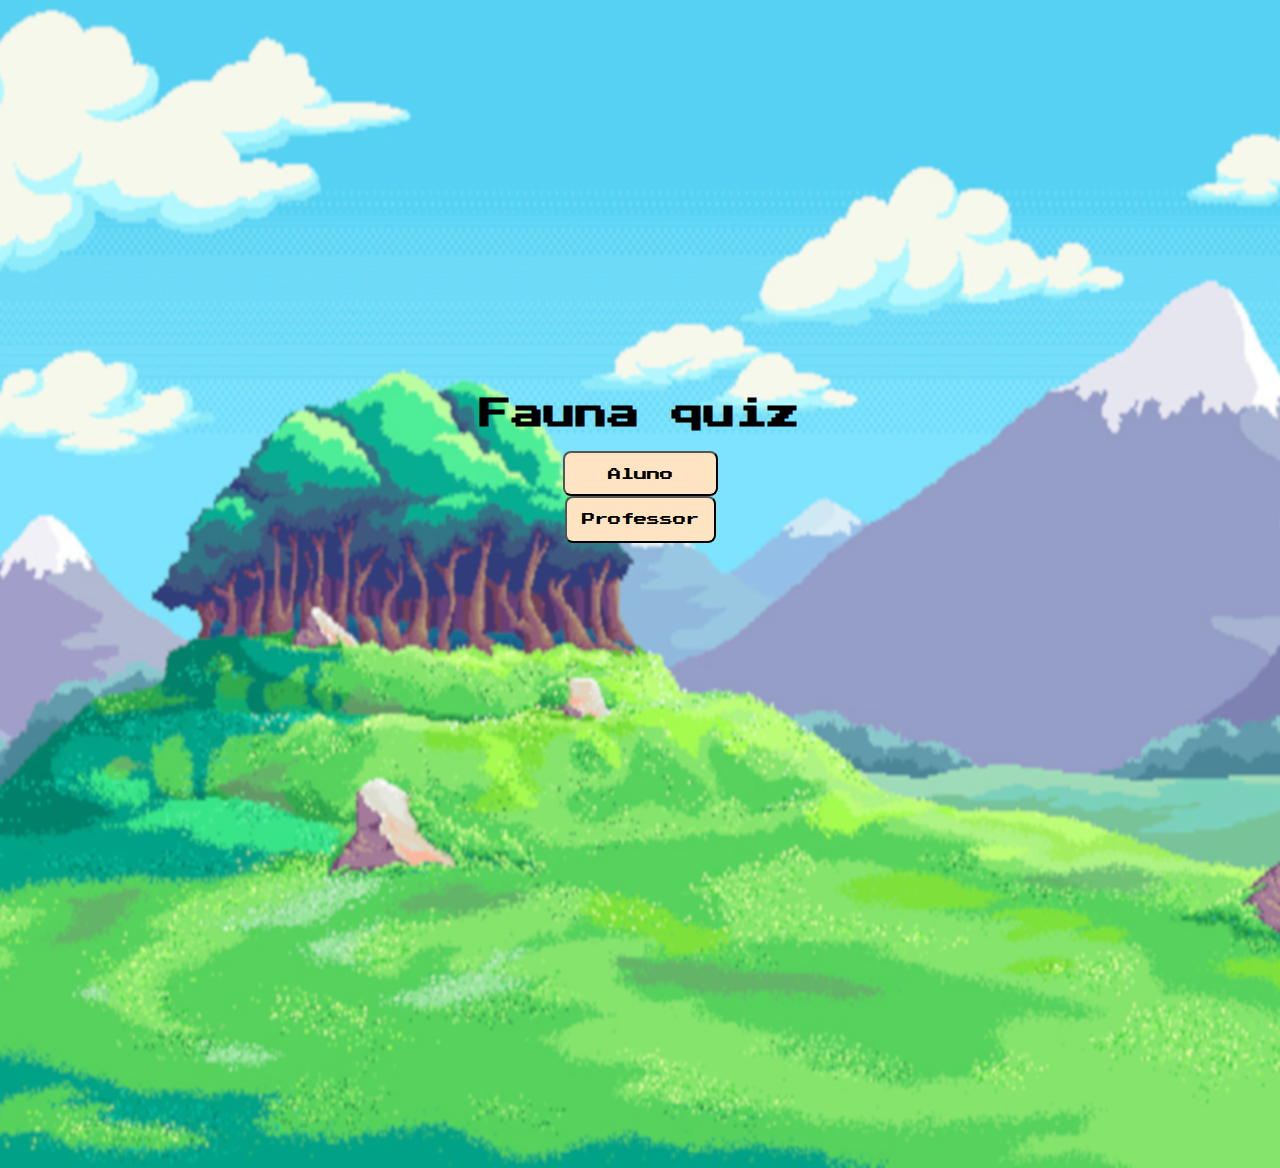
<file: EngSoftware_versaoFinal/index.html>
<!DOCTYPE html>
<html lang="pt-br">
<head>
    <meta charset="UTF-8">
    <meta name="viewport" content="width=device-width, initial-scale=1.0">

    <link rel="stylesheet" href="CSS/index.css">
    <title>Game</title>
</head>

<body>

    <form class="login-form"></form>

    <div class = "login">
        <h1> Fauna quiz </h1>

    <button type= "submit" class="button1" onclick= "window.location.href ='HTML/aluno.html'">Aluno</button> 
    <button type = "submit" class="button2" onclick= "window.location.href ='HTML/Professor.html'">Professor</button>
</div>

</form>



</body>
</file>
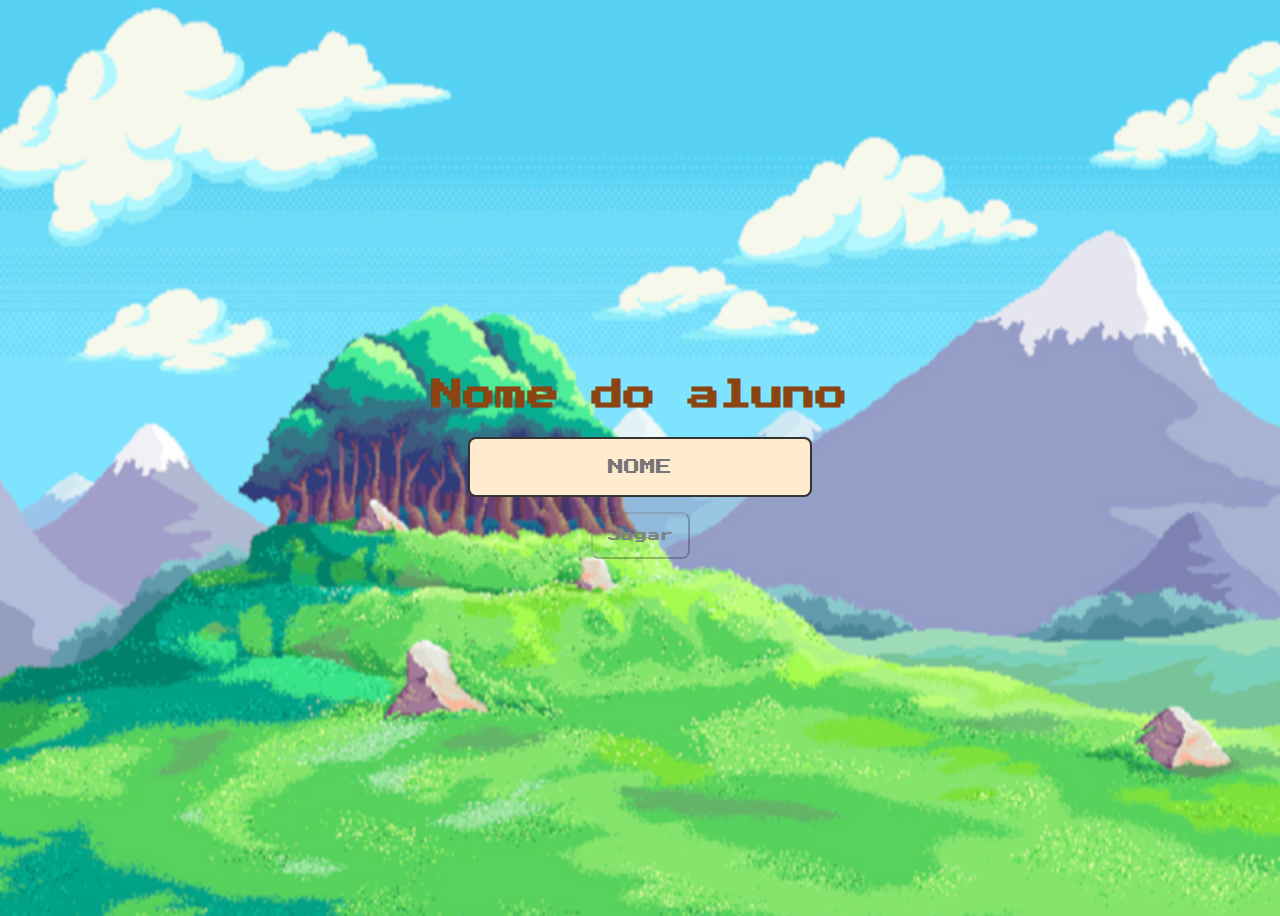
<file: EngSoftware_versaoFinal/HTML/aluno.html>
<!DOCTYPE html>
<html lang="pt-br">
<head>
    <meta charset="UTF-8">
    <meta name="viewport" content="width=device-width, initial-scale=1.0">

   <link rel="stylesheet" href="../CSS/aluno.css">
   
   <script  defer src="../JS/aluno.js"></script>
   
   <title>Game</title>
</head>
<body>



<form class="login">
<div class="cabeça">
    <h1>Nome do aluno</h1>
</div>

<input type="text" placeholder="NOME" class="entrar">

<button type ="submit" class="button" disabled> Jogar </button>

</form>
</body>
</html>
</file>
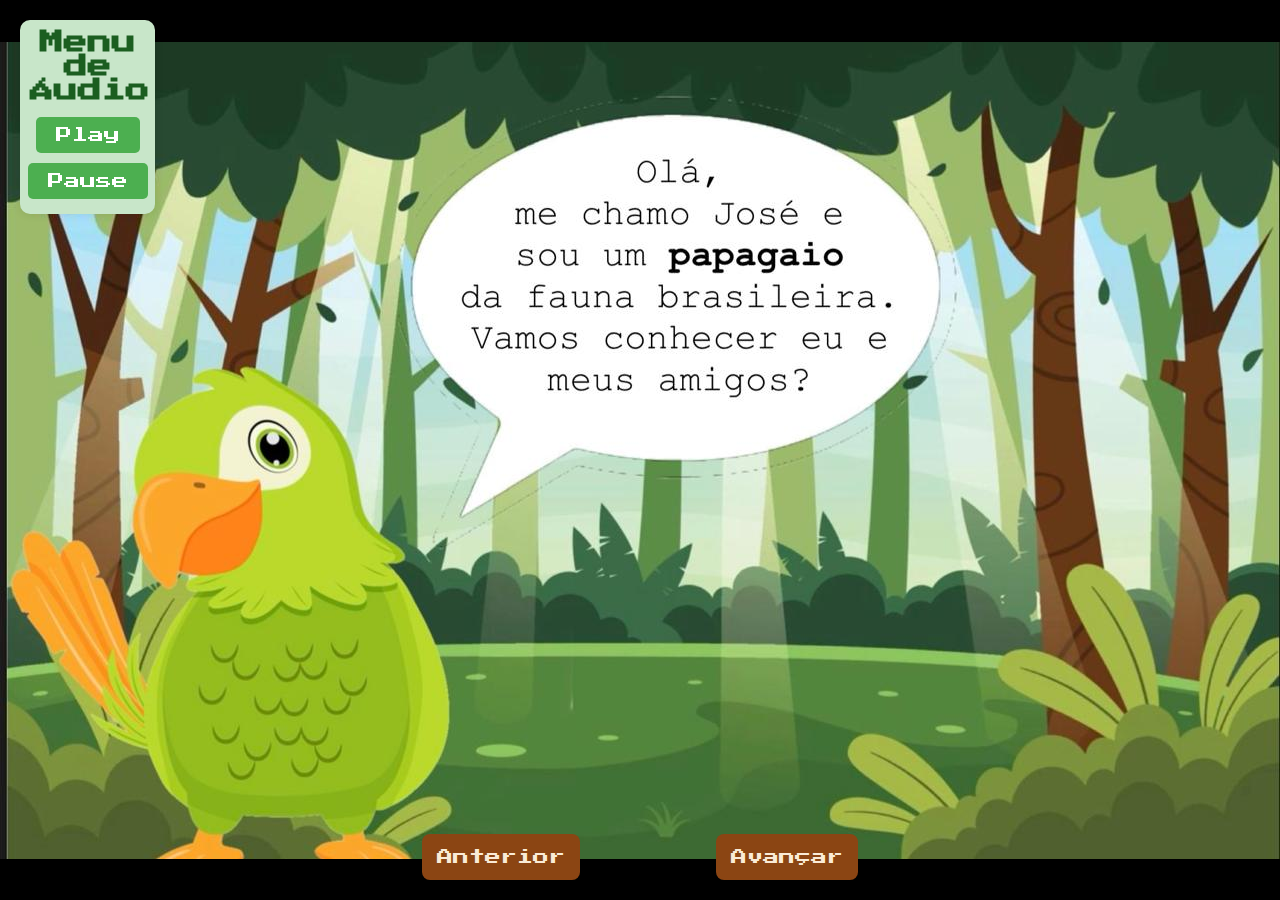
<file: EngSoftware_versaoFinal/HTML/Historia.html>
<!DOCTYPE html>
<html lang="pt-BR">
<head>
    <meta charset="UTF-8">
    <meta name="viewport" content="width=device-width, initial-scale=1.0">
    <title>História</title>
    <link rel="stylesheet" href="../CSS/Historia.css">
    <script src="../JS/Historia.js"></script>
</head>
<body>

	<div class="audio-menu">
        <h2>Menu de Áudio</h2>
        <div class="audio-controls">
            <button onclick="playAudio()">Play</button>
            <button onclick="pauseAudio()">Pause</button>
        </div>
    </div>

    <!-- Áudio de exemplo -->
    <audio id="myAudio">
        <source src="audio/som1_historia.ogg" type="audio/ogg">
        Seu navegador não suporta o elemento de áudio.
    </audio>
	
   
    <button class="btn" id="prevBtn" onclick="parteAnterior()">Anterior</button>
	 <button class="btn" id="nextBtn" onclick="proximaParte(); proximoAudio();">Avançar</button>
	
	<script>
        var audio = document.getElementById('myAudio');

        function playAudio() {
            audio.play();
        }

        function pauseAudio() {
            audio.pause();
        }

        function stopAudio() {
            audio.pause();
            audio.currentTime = 0;
        }
    </script>
</body>
</html>
</file>
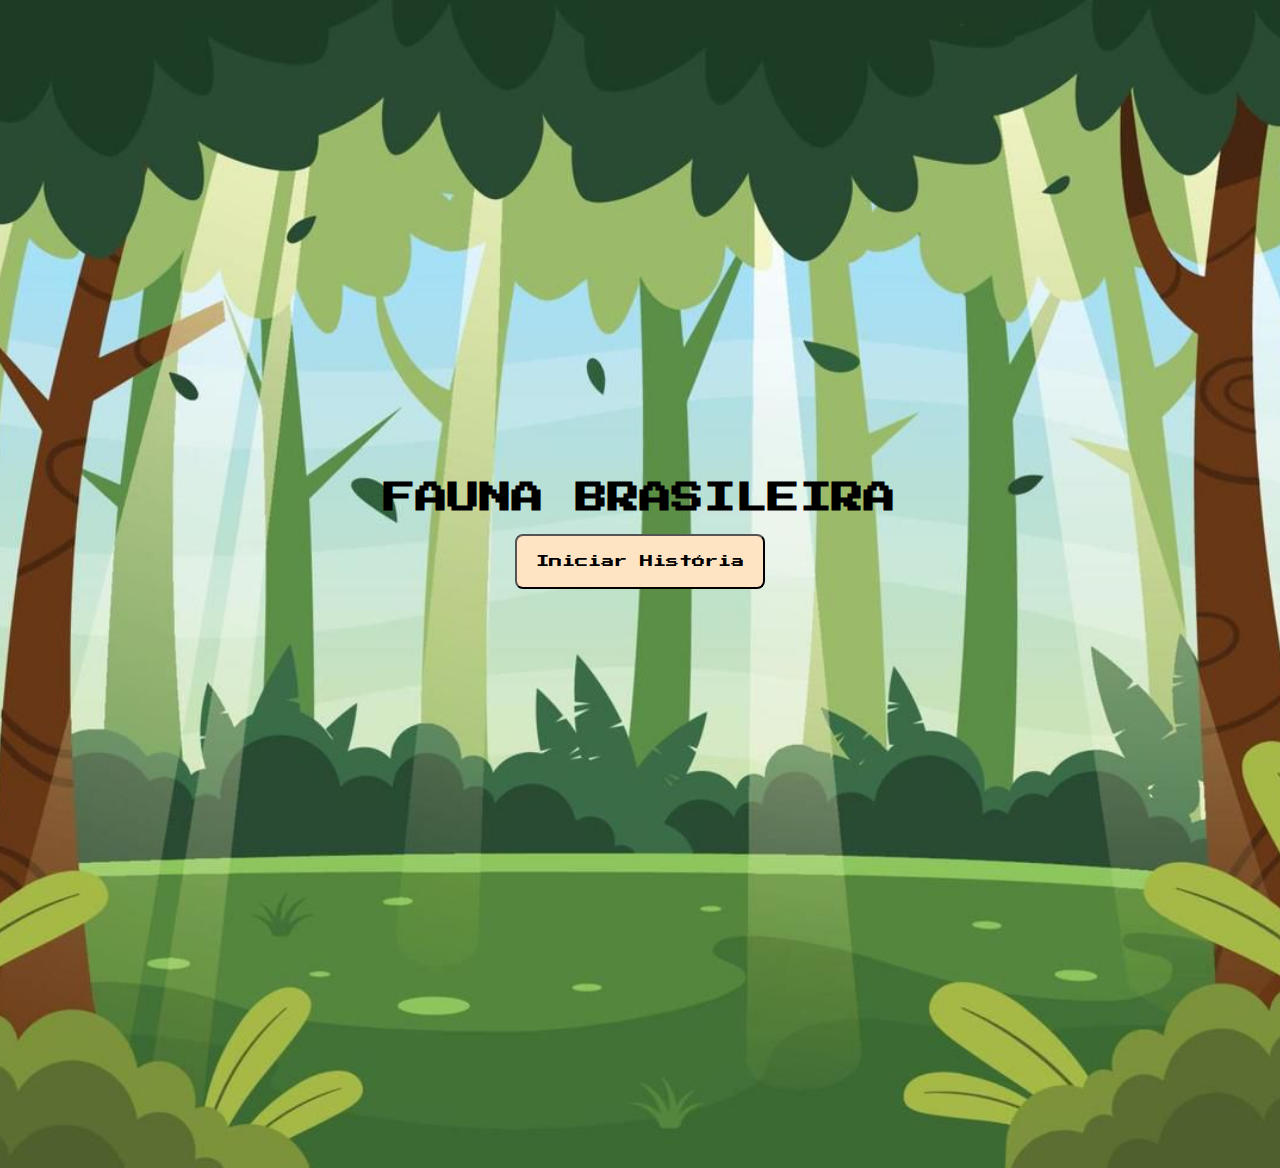
<file: EngSoftware_versaoFinal/HTML/JOGO1.html>
<!DOCTYPE html>
<html lang="pt-BR">
<head>
    <meta charset="UTF-8">
    <meta name="viewport" content="width=device-width, initial-scale=1.0">
    <link rel="stylesheet" href="../CSS/JOGO1.CSS">
   
    <title>História</title>
</head>
<body>
    <div class = "titulo">
        <h1>FAUNA BRASILEIRA</h1>
        <button type= "submit" class="button1" onclick= "window.location.href ='./Historia.html'">Iniciar História</button> 
    </div>
  
</body>
</html>
</file>
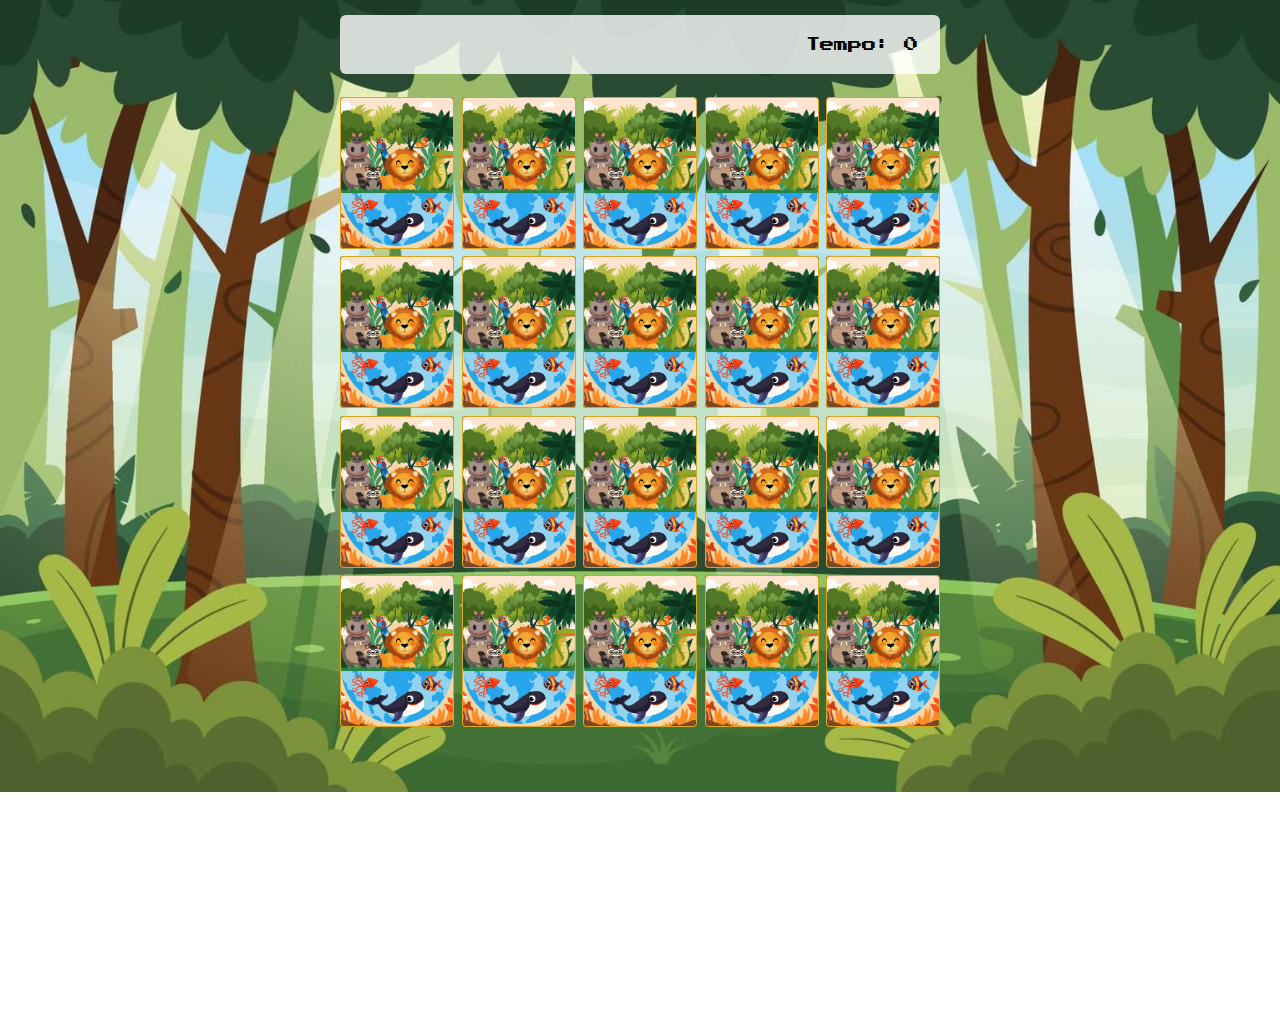
<file: EngSoftware_versaoFinal/HTML/Memoria.html>
<!DOCTYPE html>
<html lang="pt-br">
<head>
    <meta charset="UTF-8">
    <meta name="viewport" content="width=device-width, initial-scale=1.0">
    <link rel="stylesheet" href="../CSS/Memoria.css">
    <title>Game</title>
    <script defer src="../JS/Memoria.js"></script>
</head>
<body>
    <main>
        <header> 
            <span class="player"></span>
            <span>Tempo: <span class="timer-progressivo">0</span></span>
        </header>
        <div class="grid">
            <!-- As cartas serão geradas pelo JavaScript -->
        </div>
    </main>
</body>
</html>
</file>
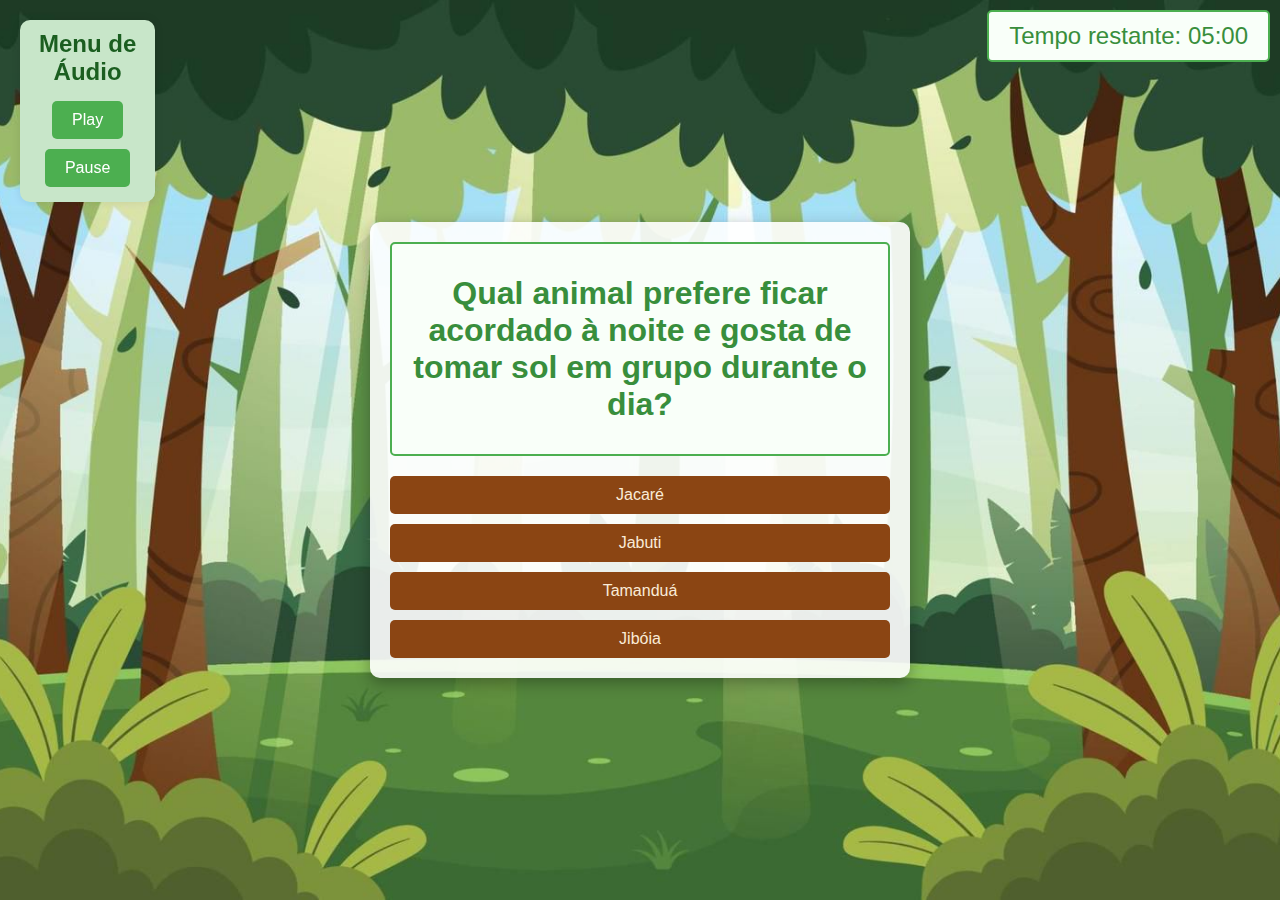
<file: EngSoftware_versaoFinal/HTML/quiz.html>
<!DOCTYPE html>
<html lang="pt-BR">
<head>
    <meta charset="UTF-8">
    <meta name="viewport" content="width=device-width, initial-scale=1.0">
    <title>Quiz</title>
    <link rel="stylesheet" href="../CSS/quiz.css">
</head>
<body>

	<div class="audio-menu">
        <h2>Menu de Áudio</h2>
        <div class="audio-controls">
            <button onclick="playAudio()">Play</button>
            <button onclick="pauseAudio()">Pause</button>
        </div>
    </div>

	<audio id="myAudio">
        <source src="audio/som1_quiz.ogg" type="audio/ogg">
        Seu navegador não suporta o elemento de áudio.
    </audio>

    <div class="timer" id="timer">Tempo restante: 05:00</div>
    <div class="quiz-container">
        <div class="question" id="question-container"></div>
		
        <div class="options" id="options-container"> </div>
        
        <div class="error-message" id="error-message">
			<div class="error-message-bg">
				<label>Resposta incorreta. Tente novamente.</label>
			</div>
        </div>
   
    </div>
    <script src="../JS/quiz.js"></script>
</body>
</html>
</file>
<file: EngSoftware_versaoFinal/CSS/index.css>
@import url('https://fonts.googleapis.com/css2?family=Press+Start+2P&display=swap');
* {

    font-family: 'Press Start 2P', cursive;
}
body
{
        background-image: url(../IMG/fundo.png);
        background-repeat: no-repeat;
        background-size:cover;
        background-position: center top;
        overflow: hidden;
        height: 100vh;
        background-position: center;
}
.login{
    align-items: center;
    display: flex;
    justify-content: center; 
    margin-top: 260px;
    height: 400px;
    width: 600px;    
    margin-left: auto;
    margin-right: auto;
    flex-direction: column;
        
}

.button1{

    padding: 15px;
    border-radius: 8px;
    cursor: pointer;
    width: 155px;
    height: 45px;
    background-color: bisque;

}

.button1:hover
{
    background-color: rgb(250, 173, 80);
    transition: 1s;
}

.button2{

    padding: 15px;
    border-radius: 8px;
    cursor: pointer;
    background-color: bisque;
}

.button2:hover
{
    background-color: rgb(250, 173, 80);
    transition: 0.5s;
}
</file>
<file: EngSoftware_versaoFinal/CSS/aluno.css>
@import url('https://fonts.googleapis.com/css2?family=Press+Start+2P&display=swap');
* {

    font-family: 'Press Start 2P', cursive;
}
body
{
        background-image: url(../IMG/fundo.png);
        background-repeat: no-repeat;
        background-size:cover;
        background-position: center top;
        overflow: hidden;
}
.login {
    align-items: center;
    display: flex;
    flex-direction: column;
    height: 100vh;
    justify-content: center;

}

.cabeça {
align-items: center;
display: flex;
flex-direction: column;
justify-content: center;
margin-bottom: 5px;

}

.cabeça h1 {

    color:saddlebrown;
   
}

.entrar {
    border: 2px solid #333;
    border-radius: 8px;
    color: #333;
    font-size: 1em;
    margin-bottom: 15px;
    max-width: 300px;
    padding: 20px;
    width: 100%;
    background-color:blanchedalmond;
    text-align: center;

}


.button {

    background-color:saddlebrown;
    padding: 15px;
    border-radius: 8px;
    color:antiquewhite;
    cursor: pointer;
}

.button:disabled {

    background-color:transparent;
    color:gray;
    cursor: auto;
}
</file>
<file: EngSoftware_versaoFinal/CSS/Historia.css>
@import url('https://fonts.googleapis.com/css2?family=Press+Start+2P&display=swap');
* {

    font-family: 'Press Start 2P', cursive;
}
body {
            font-family: Arial, sans-serif;
            display: flex;
            flex-direction: column;
            width: 100vw;
            height: 100vh;
            margin: 0;
            background-repeat: no-repeat;
            background-image: url('../IMG/introducao_papagaio.jpg');
            background-size: contain; /* Redimensiona a imagem para cobrir toda a área do body */
            background-position: center; /* Centraliza a imagem de fundo */
			display: block;
			background-color:#000000;
        }

body.img2 {
	background-image: url('../IMG/historia_papagaio.jpg');
}

body.img3 {
    background-image: url('../IMG/historia_micoleao.jpg');
}

body.img4 {
    background-image: url('../IMG/historia_cobra.jpg');
}

body.img5 {
    background-image: url('../IMG/historia_tamandua.jpg');
}

body.img6 {
    background-image: url('../IMG/historia_tartaruga.jpg');
}

body.img7 {
    background-image: url('../IMG/historia_boto.jpg');
}

body.img8 {
    background-image: url('../IMG/historia_sapo.jpg');
}

body.img9 {
    background-image: url('../IMG/historia_onça.jpg');
}
body.img10 {
    background-image: url('../IMG/historia_tucano.jpg');
}
body.img11 {
    background-image: url('../IMG/historia_piranha.jpg');
}

body.img12 {
	background-image: url('../IMG/historia_jacare.jpg');
}


.btn {
    position: fixed;
    bottom: 20px; 
    padding: 10px 20px;
    font-size: 16px;
    border: none;
    border-radius: 5px;
    cursor: pointer;
    background-color:saddlebrown;
    padding: 15px;
    border-radius: 8px;
    color:antiquewhite;
    cursor: pointer;
}
#prevBtn {
    left: 33vw; 
}

#nextBtn {
    right: 33vw; /* Distância do botão "Próxima Parte" até a direita da página */
}

.btn:hover {
    background-color: rgb(250, 173, 80);
    transition: 0.3s;
	cursor: pointer;
    border: none;
    border-radius: 5px;
}

.audio-menu {
	width:9%;
            position: fixed;
            top: 20px;
            left: 20px;
            background-color: #c8e6c9; /* tom de verde claro */
            padding: 10px;
            border-radius: 10px;
            box-shadow: 0 0 10px rgba(0,0,0,0.1);
        }

        .audio-menu h2 {
            margin: 0;
            padding-bottom: 10px;
            text-align: center;
            color: #1b5e20; /* verde escuro para o texto */
        }

        .audio-controls {
            display: flex;
            flex-direction: column;
            align-items: center;
        }

        .audio-controls button {
            margin: 5px;
            padding: 10px 20px;
            font-size: 16px;
            cursor: pointer;
            border: none;
            border-radius: 5px;
            background-color: #4caf50; /* tom mais escuro de verde */
            color: white;
            transition: background-color 0.3s;
        }

        .audio-controls button:hover {
            background-color: #388e3c; /* tom mais escuro de verde ao passar o mouse */
        }
    </style>
</file>
<file: EngSoftware_versaoFinal/CSS/JOGO1.CSS>
@import url('https://fonts.googleapis.com/css2?family=Press+Start+2P&display=swap');
* {

    font-family: 'Press Start 2P', cursive;
}

body
{
        background-image: url(../IMG/fundo_verde.jpg);
        background-repeat: no-repeat;
        background-size:cover;
        background-position: center top;
        overflow: hidden;
        height: 100vh;
        background-position: center;
}

.titulo{
    align-items: center;
    display: flex;
    justify-content: center;
    margin-top: 260px;
    height: 530px;
    width: 600px; 
    margin-left: auto;
    margin-right: auto;
    flex-direction: column;
}

.titulo  h1{
        color:rgb(0, 0, 0);
        margin-bottom: 20px;
}

.button1{

    padding: 15px;
    border-radius: 8px;
    cursor: pointer;
    width: 250px;
    height: 55px;
    background-color: bisque;

}

.button1:hover
{
    background-color: rgb(250, 173, 80);
    transition: 1s;
}
</file>
<file: EngSoftware_versaoFinal/CSS/Memoria.css>
@import url('https://fonts.googleapis.com/css2?family=Press+Start+2P&display=swap');

* {
    font-family: 'Press Start 2P', cursive;
    margin: 0;
    padding: 0;
    box-sizing: border-box;
}

body {
    background-image: url(../IMG/fundo_verde.jpg);
    background-repeat: no-repeat;
    background-size: cover;
    background-position: center;
    overflow: hidden;
}

main {
    display: flex;
    flex-direction: column;
    width: 100%;
    min-height: 100vh;
    align-items: center;
    justify-content: center;
    padding: 20px 20px 50px;
}

header {
    display: flex;
    align-items: center;
    justify-content: space-between;
    background-color: rgba(255, 255, 255, 0.8);
    font-size: 1.2em;
    width: 100%;
    max-width: 800px;
    padding: 30px;
    margin: 0 0 30px;
    border-radius: 8px;
}

.grid {
    display: grid;
    grid-template-columns: repeat(5, 1fr);
    grid-template-rows: repeat(4, 1fr);
    gap: 10px;
    max-width: 800px;
    width: 100%;
    margin: 0 auto;
}

.card {
    width: 100%;
    aspect-ratio: 3/4;
    background-color: #333;
    border-radius: 5px;
    position: relative;
    transition: all 0.5s ease;
    transform-style: preserve-3d;
    cursor: pointer;
}

.face {
    width: 100%;
    height: 100%;
    position: absolute;
    border: 1px solid #DAA520;
    border-radius: 5px;
}

.frente {
    background-position: center;
    background-size: cover;
    transform: rotateY(180deg);
}

.costas {
    background-image: url('../IMG/back.png');
    background-size: cover;
    background-position: center;
    backface-visibility: hidden;
}

.reveal-card {
    transform: rotateY(180deg);
}

.disable-card {
    filter: saturate(0);
    opacity: 0.5;
}
</file>
<file: EngSoftware_versaoFinal/CSS/quiz.css>
/* quiz.css */


body {
    font-family: Arial, sans-serif;
    margin: 0;
    padding: 0;
    background-size: cover;
    background-position: center;
    height: 100vh; 
    display: flex;
    justify-content: center;
    align-items: center;
    flex-direction: column;
    background-image: url('../IMG/fundo_verde.jpg'); 
}

.quiz-container {
    background: rgba(255, 255, 255, 0.9);
    border-radius: 10px;
    box-shadow: 0 5px 15px rgba(0,0,0,0.3);
    padding: 20px;
    text-align: center;
    max-width: 500px;
    width: 100%;
}

.question {
    margin-bottom: 20px;
    padding: 10px;
    border: 2px solid #4caf50;
    border-radius: 5px;
    font-size: 16px;
    color: #388e3c;
    background-color: #f9fff9;
    outline: none;
    transition: border-color 0.3s;
}

.options {
    display: flex;
    flex-direction: column;
    gap: 10px;
}

.option {
    padding: 10px;
    font-size: 16px;
    border: none;
    border-radius: 5px;
    background-color: saddlebrown;
    color: antiquewhite;
    cursor: pointer;
    transition: background-color 0.3s;
}

.option:hover {
    background-color: rgb(250, 173, 80);
}

.option:disabled {
    background-color: #d3d3d3;
    cursor: not-allowed;
}

.error-message {
    background-color: #ffdddd;
    border: 1px solid #ff5c5c;
    padding: 10px;
    border-radius: 8px;
    max-width: 400px;
    width: 100%;
    text-align: center;
    margin-top: 10px;
    display: none;
}

.timer {
    position: absolute;
    top: 10px;
    right: 10px;
    font-size: 24px;
    padding: 10px 20px;
    background-color: saddlebrown;
    border: 2px solid #4caf50;
    border-radius: 5px;
    color: #388e3c;
    background-color: #f9fff9;
}

.audio-menu {
	width:9%;
            position: fixed;
            top: 20px;
            left: 20px;
            background-color: #c8e6c9; /* tom de verde claro */
            padding: 10px;
            border-radius: 10px;
            box-shadow: 0 0 10px rgba(0,0,0,0.1);
        }

        .audio-menu h2 {
            margin: 0;
            padding-bottom: 10px;
            text-align: center;
            color: #1b5e20; /* verde escuro para o texto */
        }

        .audio-controls {
            display: flex;
            flex-direction: column;
            align-items: center;
        }

        .audio-controls button {
            margin: 5px;
            padding: 10px 20px;
            font-size: 16px;
            cursor: pointer;
            border: none;
            border-radius: 5px;
            background-color: #4caf50; /* tom mais escuro de verde */
            color: white;
            transition: background-color 0.3s;
        }

        .audio-controls button:hover {
            background-color: #388e3c; /* tom mais escuro de verde ao passar o mouse */
        }
    </style>
</file>
